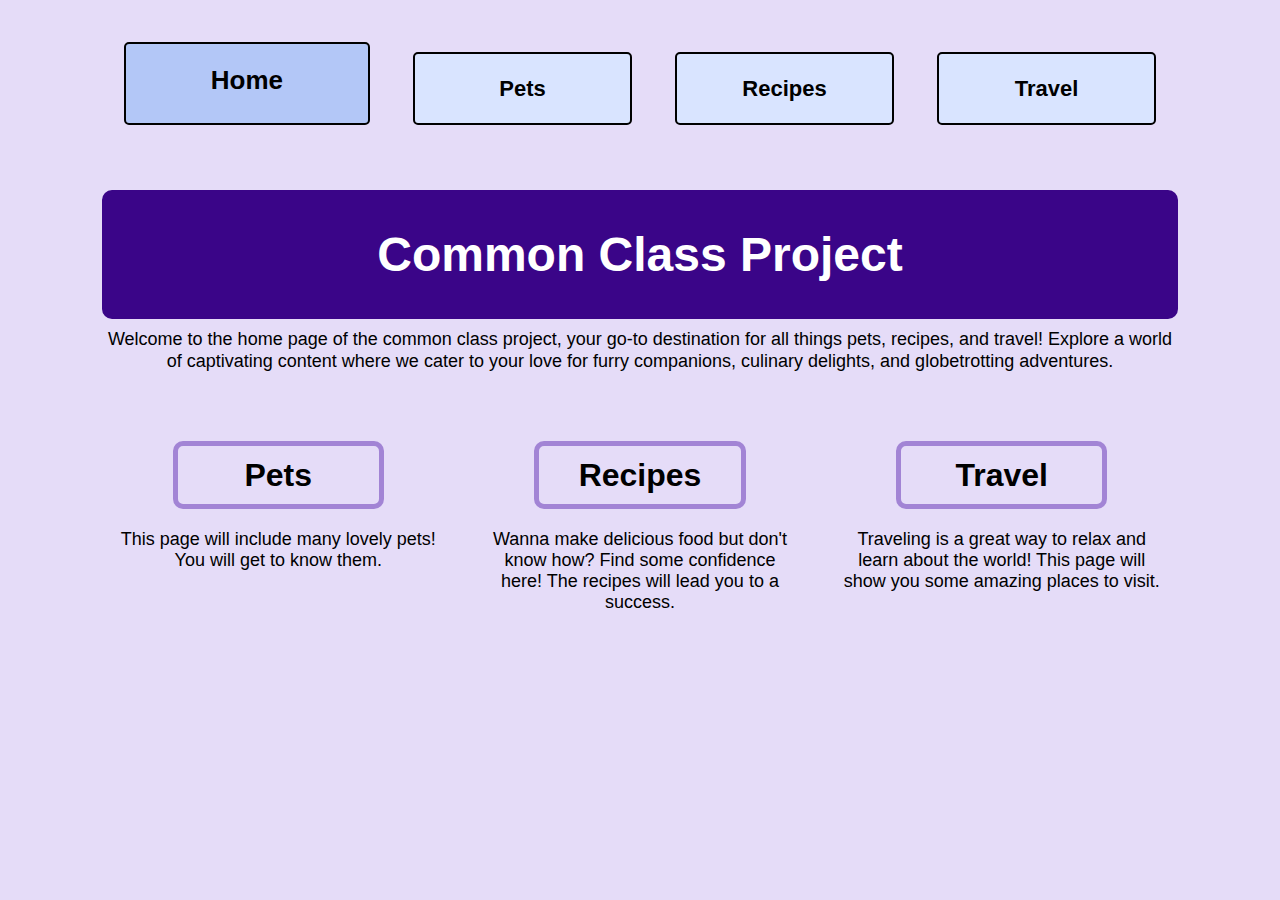
<file: index.html>
<!DOCTYPE html>
<html lang="en">
<head>
    <meta charset="UTF-8">
    <meta name="viewport" content="width=device-width, initial-scale=1.0">
    <link rel="stylesheet" href="css/reset.css">
    <link rel="stylesheet" href="css/style.css">
    <title>Home Page</title>
</head>
<body>
    <a href = "#main-content" id="skip_to_main">Skip to Main Content</a>
    <header>
        <nav class="navigation">
            <ul>
                <li class="active"><a href = "index.html">Home</a></li>
                <li><a href = "pets.html">Pets</a></li>
                <li><a href = "recipes.html">Recipes</a></li>
                <li><a href = "travel.html">Travel</a></li>
            </ul>
        </nav>
        <h1>Common Class Project</h1>
    </header>

    <main id="main-content">
        <div>
            <p class="intro">Welcome to the home page of the common class project, 
                your go-to destination for all things pets, recipes, and travel! 
                Explore a world of captivating content where we cater to your 
                love for furry companions, culinary delights, and globetrotting adventures. 
            </p>
        </div>

        <div class="index_menu">
            <div class="index_pets">
                <h2>Pets</h2>
                <p>This page will include many lovely pets! You will get to know them.</p>
            </div>
                
                <!-- Jackie Wolf -->
        
            <div class="index_recipes">
                <h2>Recipes</h2>
                <p>Wanna make delicious food but don't know how? 
                    Find some confidence here! The recipes will lead you to a success.
                </p>
            </div>
    
            <div class="index_travel">
                <h2>Travel</h2>
                <p>Traveling is a great way to relax and learn about the world! 
                    This page will show you some amazing places to visit.
                </p>
            </div>
        </div>

    </main>
    
</body>
</html>
</file>
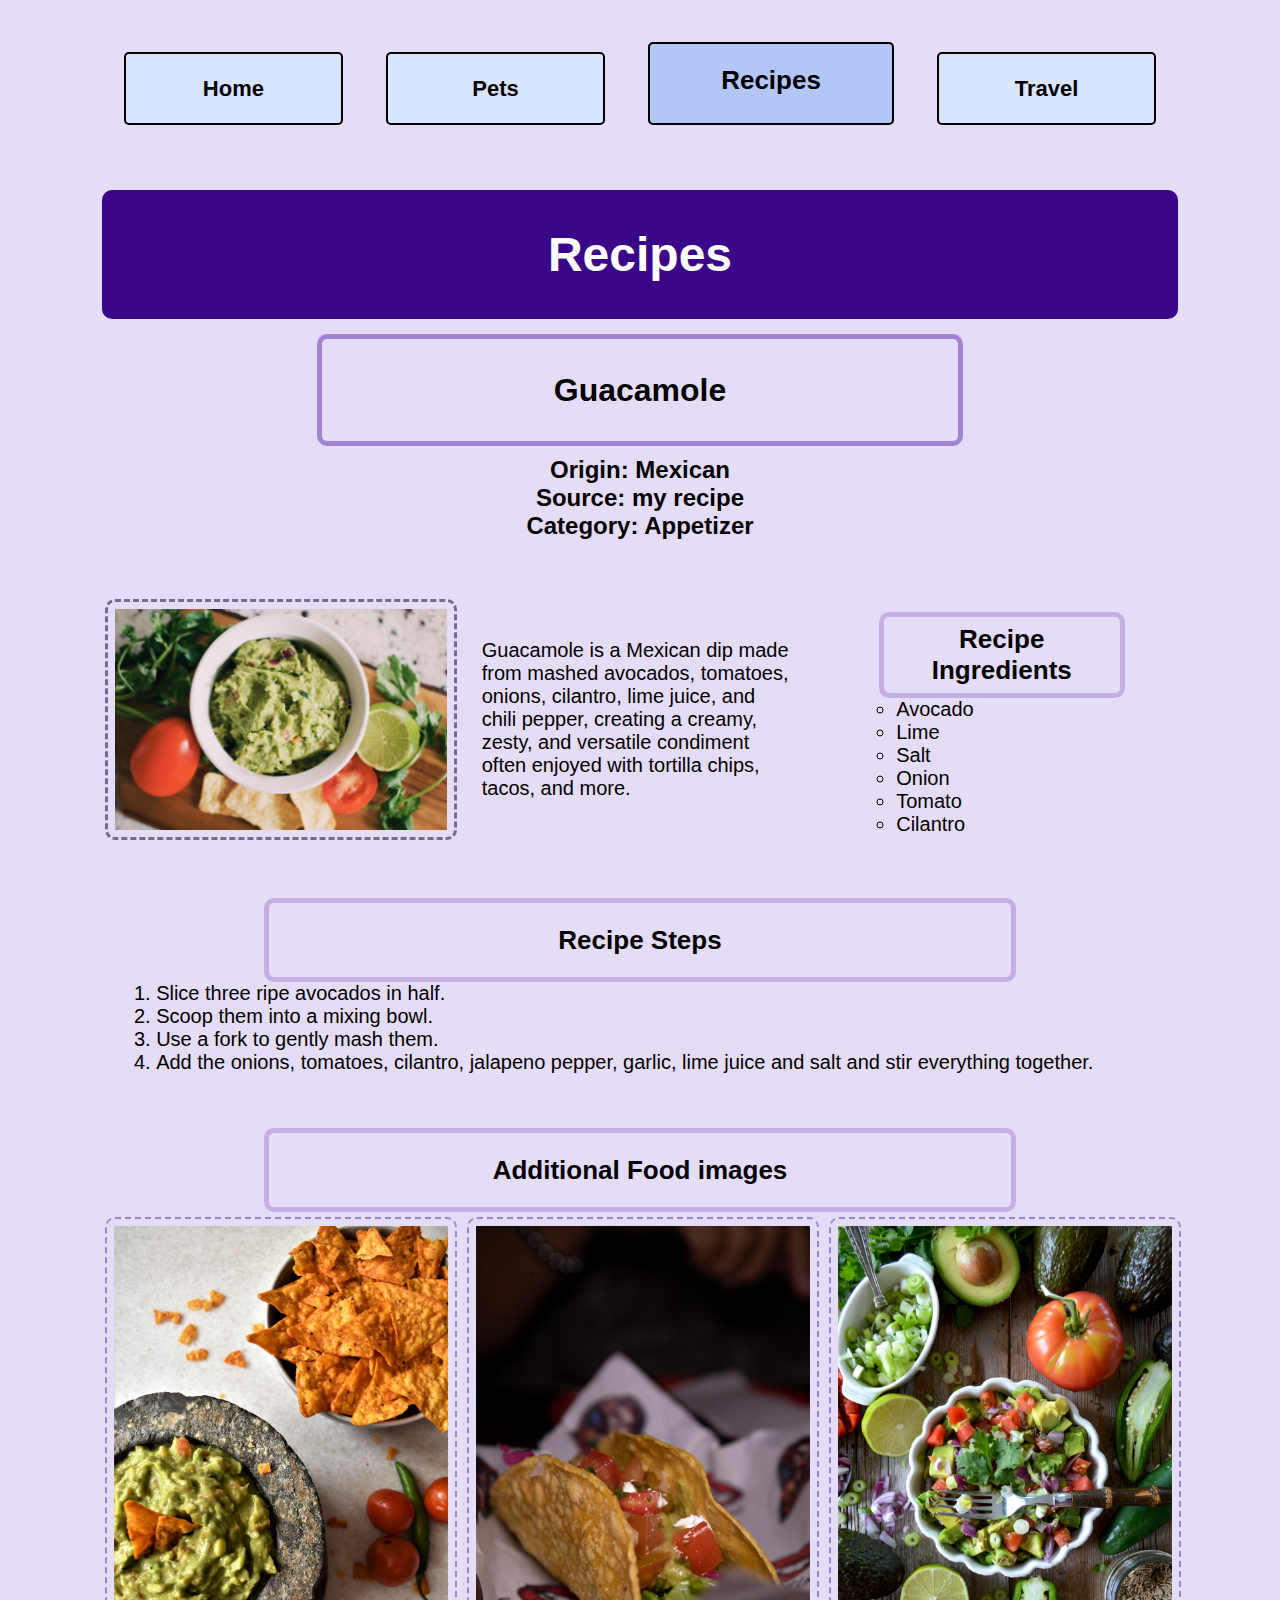
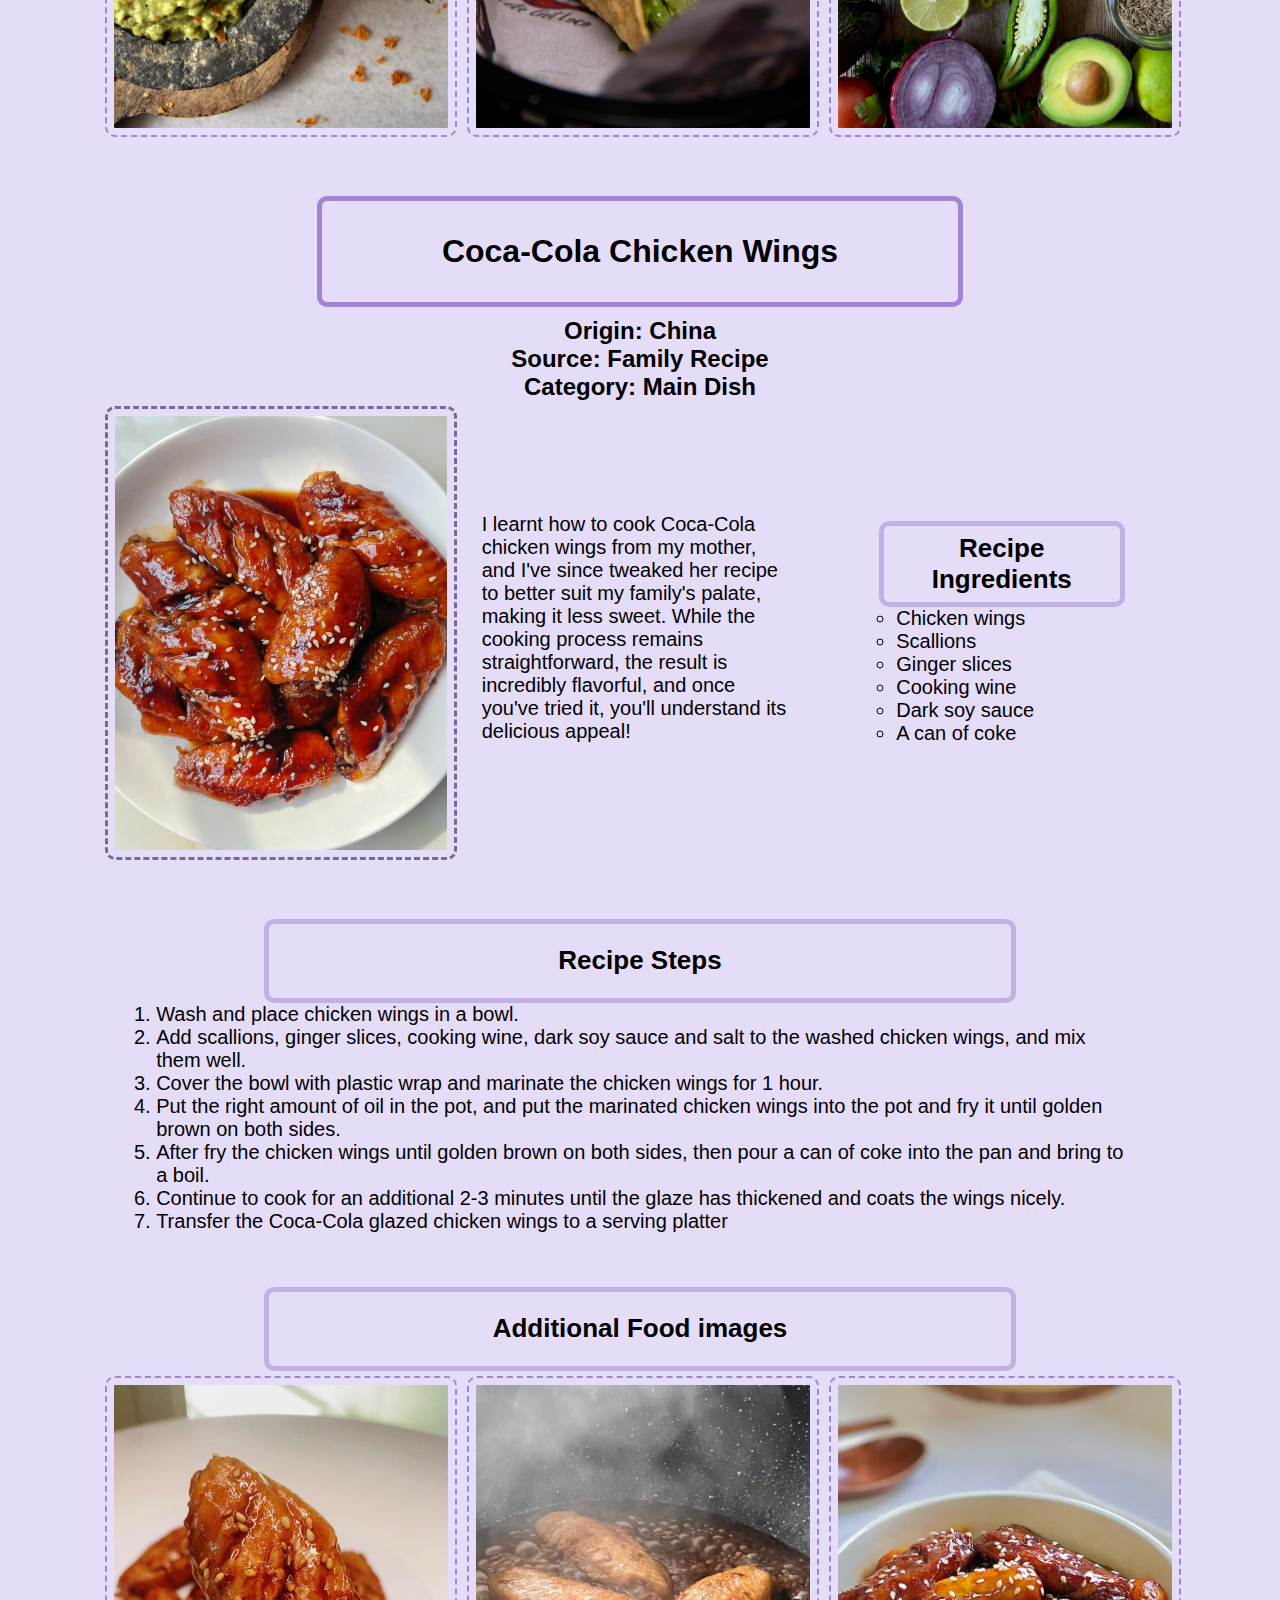
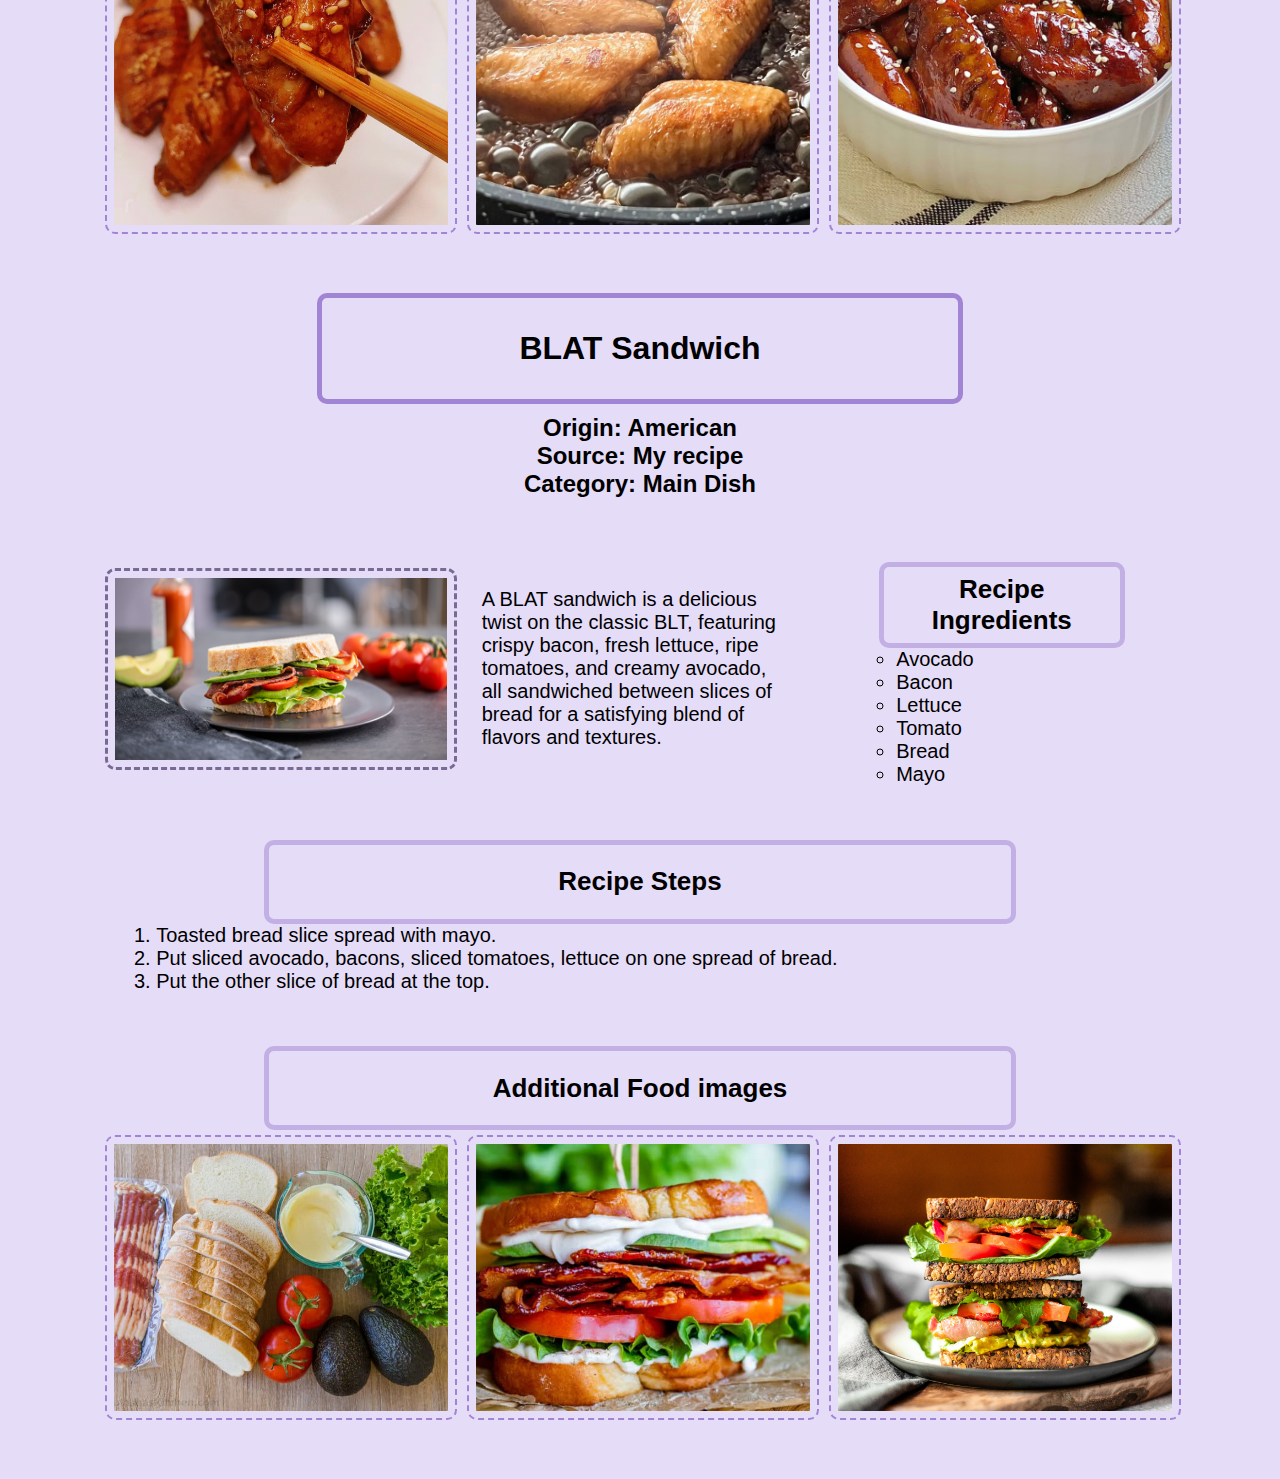
<file: recipes.html>
<!DOCTYPE html>
<html lang="en">
<head>
    <meta charset="UTF-8">
    <meta name="viewport" content="width=device-width, initial-scale=1.0">
    <link rel="stylesheet" href="css/reset.css">
    <link rel="stylesheet" href="css/style.css">
    <title>Recipes Page</title>
</head>
<body>
    <a href = "#main-content" id="skip_to_main">Skip to Main Content</a>

    <header>
        <nav class="navigation">
            <ul>
                <li><a href = "index.html">Home</a></li>
                <li><a href = "pets.html">Pets</a></li>
                <li class="active"><a href = "recipes.html">Recipes</a></li>
                <li><a href = "travel.html">Travel</a></li>
            </ul>
        </nav>
        <h1>Recipes</h1>
    </header>

    <main id="main-content">
        <div class="recipe">
            <h2>Guacamole</h2>

            <div class="recipe_intro">
                <p>Origin: Mexican</p>
                <p>Source: my recipe</p>    
                <p>Category: Appetizer</p>
            </div>

            <div class="recipe_prep">
                <img src="images/guacamole.jpg" width ="200" alt = "A bowl of guacamole with chips.">
                <p>Guacamole is a Mexican dip made from mashed avocados, tomatoes, onions, cilantro, 
                    lime juice, and chili pepper, creating a creamy, zesty, and versatile condiment 
                    often enjoyed with tortilla chips, tacos, and more. 
                </p>
    
                <div class="recipe_ingredients">
                    <h3>Recipe Ingredients</h3>
                    <ul>
                        <li>Avocado</li>
                        <li>Lime</li>
                        <li>Salt</li>
                        <li>Onion</li>
                        <li>Tomato</li>
                        <li>Cilantro</li>
                    </ul>
                </div>
            </div>
            
            <h3>Recipe Steps</h3>
            <ol class="recipe_steps">
                <li>Slice three ripe avocados in half.</li>
                <li>Scoop them into a mixing bowl.</li>
                <li>Use a fork to gently mash them.</li>
                <li>Add the onions, tomatoes, cilantro, jalapeno pepper, 
                    garlic, lime juice and salt and stir everything together.</li>
            </ol>

            <h3>Additional Food images</h3>
            <div class="recipe_grid">
                <img class="item1" src="images/avocado_chips.jpg" width ="200" alt = "Chips and guacamole.">
                <img class="item2" src="images/taco.jpg"  width ="200" alt="Guacamole in a taco.">
                <img class="item3" src="images/guacamole_2.jpg"  width ="200" alt="Guacamole in a bowl.">
            </div>
            
        </div>

        <div class="recipe">
            <h2>Coca-Cola Chicken Wings</h2>

            <div class="recipe_intro">
                <p>Origin: China</p>
                <p>Source: Family Recipe</p>
                <p>Category: Main Dish</p>
            </div>

            <div class="recipe_prep">
                <img src="images/coca_cola_chicken_wings.jpg" width ="200" alt = "A plate of Coca-Cola chicken wings.">   
                <p>I learnt how to cook Coca-Cola chicken wings from my mother, 
                    and I've since tweaked her recipe to better suit my family's palate, 
                    making it less sweet. While the cooking process remains straightforward, 
                    the result is incredibly flavorful, and once you've tried it, 
                    you'll understand its delicious appeal! 
                </p>
    
                <div class="recipe_ingredients">
                    <h3>Recipe Ingredients</h3>
                    <ul>
                        <li>Chicken wings</li>
                        <li>Scallions</li>
                        <li>Ginger slices</li>
                        <li>Cooking wine</li>
                        <li>Dark soy sauce</li>
                        <li>A can of coke</li>
                    </ul>
                </div>
            </div>
            
            <h3>Recipe Steps</h3>
            <ol  class="recipe_steps">
                <li>Wash and place chicken wings in a bowl.</li>
                <li>Add scallions, ginger slices, cooking wine, 
                    dark soy sauce and salt to the washed chicken wings, and mix them well.</li>
                <li>Cover the bowl with plastic wrap and marinate the chicken wings for 1 hour.</li>
                <li>Put the right amount of oil in the pot, 
                    and put the marinated chicken wings into the pot and fry it until golden brown on both sides.</li>
                <li>After fry the chicken wings until golden brown on both sides, 
                    then pour a can of coke into the pan and bring to a boil.</li>
                <li>Continue to cook for an additional 2-3 minutes until the glaze has thickened and 
                    coats the wings nicely.</li>
                <li>Transfer the Coca-Cola glazed chicken wings to a serving platter</li>
            </ol>

            <h3>Additional Food images</h3>
            <div class="recipe_grid">
                <img class="item1" src="images/chicken_wings_chopsticks.jpg" width ="200" alt = "A chicken wing picked up by chopsticks.">
                <img class="item2" src="images/boils_in_coke.jpg"  width ="200" alt="Chicken wings boiled in coke.">
                <img class="item3" src="images/chicken-wings_and_rice_cake.jpg"  width ="200" alt="Coca-cola chicken wings served with rice cake.">
            </div>
            
        </div>

        <div class="recipe">
            <h2>BLAT Sandwich</h2>

            <div class="recipe_intro">
                <p>Origin: American</p>
                <p>Source: My recipe</p>
                <p>Category: Main Dish</p>
            </div>

            <div class="recipe_prep">
                <img src="images/blat_main.png" width ="200" alt = "A BLAT sandwich.">
                <p>A BLAT sandwich is a delicious twist on the classic BLT, featuring crispy bacon, 
                    fresh lettuce, ripe tomatoes, and creamy avocado, all sandwiched between slices 
                    of bread for a satisfying blend of flavors and textures.
                </p>
    
                <div class="recipe_ingredients">
                    <h3>Recipe Ingredients</h3>
                    <ul>
                        <li>Avocado</li>
                        <li>Bacon</li>
                        <li>Lettuce</li>
                        <li>Tomato</li>
                        <li>Bread</li>
                        <li>Mayo</li>
                    </ul>
                </div>
            </div>
        
            <h3>Recipe Steps</h3>
            <ol  class="recipe_steps">
                <li>Toasted bread slice spread with mayo.</li>
                <li>Put sliced avocado, bacons, sliced tomatoes, lettuce on one spread of bread.</li>
                <li>Put the other slice of bread at the top.</li>
            </ol>

            <h3>Additional Food images</h3>
            <div class="recipe_grid">
                <img class="item1" src="images/ingredients.jpg" width ="200" alt = "Ingredients of BLAT sandwich.">
                <img class="item2" src="images/blat_2.jpg" width ="200" alt = "A BLAT sandwich is placed on a dish.">
                <img class="item3" src="images/blat_3.jpg"  width ="200" alt="A BLAT sandwich is is made with multigrain bread.">
            </div>
            
        </div>
    </main>
    
</body>

</html>
</file>
<file: css/style.css>
#skip_to_main {
    position: absolute;
    top: -40px;
    overflow: hidden;
}

#skip_to_main:focus, #skip_to_main:active {
    position: static;
    top: 10px;
    text-align:center;
    background-color: white;
    color: #3A0588;
    text-decoration: none;
    z-index: 999;
}

.navigation li{
    border: black 2px solid;
    border-radius: 5px;
    background-color: #d9e4ff;
    padding-top: 2%;
    padding-bottom: 2%;
    margin: 2%;
    color: black;
    font-size: 11px;
    font-weight: bold;
    text-align: center;
    list-style-type: none;
    width: 18%;
    display: inline-block;
}

.navigation .active {
    border: black 2px solid;
    border-radius: 5px;
    background-color: #b3c7f7;
    padding-top: 2%;
    padding-bottom: 2%;
    margin: 3%;
    color: black;
    font-size: 13px;
    font-weight: bolder;
    font-style:italic;
    text-align: center;
    list-style-type: none;
    width: 22%;
    display: inline-block;
}

body {
    background: #E5DCF8;
    font-family:'Lucida Sans', 'Lucida Sans Regular', 'Lucida Grande', 'Lucida Sans Unicode', Geneva, Verdana, sans-serif;
    margin-top: 20px;
    margin-left: 8%;
    margin-right: 8%;
    margin-bottom: 20px;
    font-size: 15px;
}

h1 {
    background-color: #3A0588;
    text-align: center;
    font-size: 35px;
    font-family:Verdana, Geneva, Tahoma, sans-serif;
    font-weight: bolder;
    color: white;
    border: solid 5px #3A0588;
    border-radius: 10px;
    padding: 3%;
}

.intro {
    margin-top: 10px;
    text-align: center;
    font-size: 15px;
    font-family: 'Lucida Sans', 'Lucida Sans Regular', 'Lucida Grande', 'Lucida Sans Unicode', Geneva, Verdana, sans-serif;
    color: black;
    line-height: 1.2;
}

h2 {
    margin-top: 15px;
    margin-left: 20%;
    margin-right: 20%;
    margin-bottom: 10px;
    padding: 3%;
    text-align: center;
    font-size: 22px;
    font-weight: bolder;
    font-family:Verdana, Geneva, Tahoma, sans-serif;
    color: black;
    border: solid 5px #A284D5;
    border-radius: 10px;
}

h3 {
    margin-top: 10px;
    margin-left: 15%;
    margin-right: 15%;
    text-align: center;
    padding: 2%;
    font-size: 18px;
    font-weight: bolder;
    font-family:Verdana, Geneva, Tahoma, sans-serif;
    color: black;
    border: solid 5px #C2B0E5;
    border-radius: 10px;
}

.recipe_intro{
    font-weight: bold;
    font-size: 17px;
    text-align: center;
    margin: 0% 0% 5% 0%;
    /* border-bottom: #3A0588 2px dashed;
    padding-bottom: 3%; */
}

img {
    display: block;
    margin: 5px 3px 5px 3px;
    width: 100%;
}

.recipe_grid {
    display: grid;
    grid-template-columns: 1fr 1fr;
    grid-gap: 10px;
    margin: 0% 0% 5% 0%;
    align-items: stretch;
    justify-content: center;
}

.recipe_grid img {
    width: 100%;
    object-fit: cover;
    border: #A284D5 2px dashed;
    border-radius: 10px;
    padding: 2%;
}

.item3{
    grid-column: 1 / 3;
    grid-row: 2;
}

.show_more{
    display: none;
}

.travel_grid {
    display: grid;
    grid-template-columns: 1fr 1fr;
    grid-gap: 10px;
    margin: 0% 0% 5% 0%;
    align-items: stretch;
    justify-content: center;
}

.travel_grid img,  .travel_grid video{
    width: 100%;
    object-fit: cover;
    border: #A284D5 2px dashed;
    border-radius: 10px;
    padding: 2%;
}

.travel_grid p{
    text-align: center;
}

.img1{
    grid-column: 1 / 2;
    grid-row: 1;
}

.img2{
    grid-column: 2 / 3;
    grid-row: 1;
}

.img3{
    grid-column: 1 / 2;
    grid-row: 3;
}

.img4{
    grid-column: 2 / 3;
    grid-row: 3;
}

.img5{
    grid-column: 1 / 3;
    grid-row: 5;
}

.para5{
    text-align: center;
    grid-column: 1 / 3;
    grid-row: 6;
}

@media (prefers-reduced-motion: reduce) {
    video{
        display: none;
    }

    img[src$=".gif"]{
        display: none;
    }
}

@media (min-width: 750px) {
    .navigation ul{
        display: flex;
        justify-content: space-around;
        width: 100%;
        margin: 0% 0% 3% 0%;
    }

    .navigation li{
        display:inline-block;
        width: 80%;
        margin: 3% 2% 3% 2%;
        font-size: 16px;
    }

    .navigation .active {
        display: inline-block;
        width: 90%;
        margin: 2% 2% 3% 2%;
        font-size: 20px;
        font-style: normal;
    }

    .index_pets, .index_recipes, .index_travel{
        display: grid;
        grid-template-columns: 40% 60%;
        grid-gap: 10px;
        margin: 5% 0% 2% 0%;
        align-items: center;
        justify-content: center;
    }

    .index_pets p, .index_recipes p, .index_travel p{
        margin-right: 12%;
    }

    .pet_grid{
        display: grid;
        grid-template-columns: 1fr 1fr;
        grid-template-rows: 70% 30%;
        grid-gap: 10px;
        margin: 0% 0% 5% 0%;
        justify-content: center;
    }

    .pet_grid img:first-child{
        width: 100%;
        border: #796a93 3px dashed;
        border-radius: 10px;
        padding: 2%;
        grid-row: 1 / 3;
        align-self: stretch;
    }

    .pet_likes{
        grid-column: 2 / 3;
        grid-row: 2 / 3;
    }

    .pet_likes ul{
        list-style:circle;
        margin-left: 20%;
        align-self: center;
    }

    .pet_intro_text{
        grid-column: 2 /span 1;
        grid-row: 1 / 2;
        margin-left: 5%;
        margin-right: 7%;
        align-self: center;
    }

    .pet_photo_gallery{
        display: grid;
        grid-template-columns: 1fr 1fr;
        grid-gap: 10px;
        margin: 0% 10% 5% 10%;
        align-items: stretch;
        justify-content: center;
    }

    .pet_photo_gallery img, .pet_photo_gallery video{
        width: 100%;
        object-fit: cover;
        border: #A284D5 2px dashed;
        border-radius: 10px;
        padding: 2%;
    }

    /* make the images in the gallery bigger when hovered and add a shadow when it's hovered */
    .pet_photo_gallery img:hover{
        transform: scale(1.2);
        box-shadow: 5px 5px 5px#3A0588;
        z-index: 9;
    }

    .recipe_intro{
        margin: 0%;
    }

    .recipe_prep{
        display: grid;
        grid-template-columns: 1fr 1fr;
        grid-template-rows: 1fr 1fr;
        grid-gap: 10px;
        margin: 0% 0% 5% 0%;
        justify-content: center;
    }

    .recipe_prep img{
        width: 100%;
        border: #796a93 3px dashed;
        border-radius: 10px;
        padding: 2%;
        grid-row: 1 / 3;
        align-self: center;
    }

    .recipe_prep p{
        margin-left: 5%;
        margin-right: 7%;
        align-self: center;
    }

    .recipe_prep ul{
        list-style:circle;
        margin-left: 20%;
        align-self: center;
    }

    .recipe:nth-child(2n+1) .recipe_prep{
        display: grid;
        grid-template-columns: 1fr 1fr;
        grid-template-rows: 30% 70%;
        grid-gap: 10px;
        margin: 0% 0% 5% 0%;
        justify-content: center;
    }

    .recipe:nth-child(2n+1) .recipe_prep img{
        grid-column: 1 / 2;
        grid-row: 2 / 3;
    }

    .recipe:nth-child(2n+1) .recipe_prep p{
        grid-column: 1 / 3;
        grid-row: 1 / 2;
    }

    .recipe:nth-child(2n+1) .recipe_prep ul{
        grid-column: 2 / 3;
        grid-row: 2 / 3;
    }

    .recipe_grid{
        display: grid;
        grid-template-columns: 1fr 1fr 1fr;
        grid-gap: 10px;
        margin: 0% 0% 5% 0%;
        align-items: stretch;
        justify-content: center;
    }

    .recipe ol{
        list-style:decimal;
        margin: 0% 5% 5% 5%;
        align-self: center;
    }

    .recipe_grid{
        grid-template-columns: 1fr 1fr 1fr;
    }

    .item3{
        grid-column: 3 / 4;
        grid-row: 1 / 2;
    }

    .travel_intro_img{
        display: grid;
        grid-template-columns: 1fr 1fr;
        grid-gap: 10px;
        margin: 0% 0% 1% 0%;
        align-items: stretch;
        justify-content: center;
    }

    .travel_intro_img img{
        width: 100%;
        border: #796a93 3px dashed;
        border-radius: 10px;
        padding: 2%;
    }

    .travel_location{
        font-size: 18px;
        font-weight: bolder;
        text-align: center;
        margin-bottom: 1%;
    }

    .travel_intro_text{
        margin: 0% 5% 2% 5%;
    }
}

@media (min-width: 1024px) {
    .navigation li {
        font-size: 22px;
    }

    .navigation .active {
        font-size: 26px;
    }

    h1 {
        font-size: 48px;
    }

    h2 {
        font-size: 32px;
    }

    h3 {
        font-size: 26px;
    }

    p {
        font-size: 18px;
    }

    .intro {
        font-size: 18px;
    }

    .index_menu{
        display: grid;
        grid-template-columns: 1fr 1fr 1fr;
        grid-gap: 10px;
        margin: 5% 0% 2% 0%;
        align-items: start;
        justify-content: center;
    }

    .index_pets, .index_recipes, .index_travel{
        display: grid;
        grid-template-columns: 1fr;;
        grid-template-rows: 1fr 1fr;
        grid-gap: 10px;
        margin: 0%;
        align-items: start;
        justify-content: center;
    }

    .index_pets p, .index_recipes p, .index_travel p{
        text-align: center;
        margin: 0% 5% 0% 5%;
    }

    .pet_intro_text p{
        font-size: 20px;
    }

    .pet_likes li {
        font-size: 20px;
    }

    .pet_photo_gallery{
        display: grid;
        grid-template-columns: 1fr 1fr 1fr 1fr;
        grid-gap: 10px;
        margin: 0% 0% 5% 0%;
        align-items: stretch;
        justify-content: center;
    }

    .recipe_intro p{
        font-size: 24px;
    }

    .recipe_prep p{
        font-size: 20px;
    }

    .recipe_ingredients li {
        font-size: 20px;
    }

    .recipe_prep {
        display: grid;
        grid-template-columns: 1fr 1fr 1fr;
        grid-template-rows: 1fr;
        grid-gap: 10px;
        margin: 0% 0% 5% 0%;
        justify-content: center;
        align-items: center;
    }

    .recipe:nth-child(2n+1) .recipe_prep{
        display: grid;
        grid-template-columns: 1fr 1fr 1fr;
        grid-template-rows: 1fr;
        grid-gap: 10px;
        margin: 5% 0% 5% 0%;
        justify-content: center;
        align-items: center;
    }

    .recipe:nth-child(2n+1) .recipe_prep img{
        grid-column: 1 / 2;
        grid-row: 1 /span 1;
    }

    .recipe:nth-child(2n+1) .recipe_prep p{
        grid-column: 2 / 3;
        grid-row: 1 /span 1;
    }

    .recipe:nth-child(2n+1) .recipe_prep ul{
        grid-column: 3 / 4;
        grid-row: 1 /span 1;
    }

    .recipe_steps li {
        font-size: 20px;
    }

    #show_more{
        color: #3A0588;
        text-decoration: underline;
        display: block;
        text-align: center;
        font-size: 20px;
        margin: 0% 0% 5% 0%;
    }

    .travel_intro_text{
        margin: 0% 10% 2% 10%;
        font-size: 20px;
    }

    .travel_location{
        font-size: 24px;
    }

    .site3 {
        display: none;
    }

    .site1 .travel_grid, .site3 .travel_grid{
        display: grid;
        grid-template-columns: 1fr 1fr 1fr;
        grid-gap: 10px;
        margin: 0% 0% 5% 0%;
        align-items: stretch;
        justify-content: center;
    }

    .site1 .travel_grid .img1, .site3 .travel_grid .img1{
        grid-column: 1 / 2;
        grid-row: 1 / 2;
    }

    .site1 .travel_grid .img2, .site3 .travel_grid .img2{
        grid-column: 2 / 3;
        grid-row: 1 / 2;
        }

    .site1 .travel_grid .img3, .site3 .travel_grid .img3{
        grid-column: 3 / 4;
        grid-row: 1 / 2;
    }

    .site1 .travel_grid .img4, .site3 .travel_grid .img4{
        grid-column: 1 / 2;
        grid-row: 3 / 4;
    }

    .site1 .travel_grid .img5, .site3 .travel_grid .img5{
        grid-column: 2 / 4;
        grid-row: 3 / 4;
    }

    .site1 .travel_grid .para1, .site3 .travel_grid .para1{
        grid-column: 1 / 2;
        grid-row: 2 / 3;
    }

    .site1 .travel_grid .para2, .site3 .travel_grid .para2{
        grid-column: 2 / 3;
        grid-row: 2 / 3;
    }

    .site1 .travel_grid .para3, .site3 .travel_grid .para3{
        grid-column: 3 / 4;
        grid-row: 2 / 3;
    }

    .site1 .travel_grid .para4, .site3 .travel_grid .para4{
        grid-column: 1 / 2;
        grid-row: 4 / 5;
    }

    .site1 .travel_grid .para5, .site3 .travel_grid .para5{
        grid-column: 2 / 4;
        grid-row: 4 / 5;
    }
}
</file>
